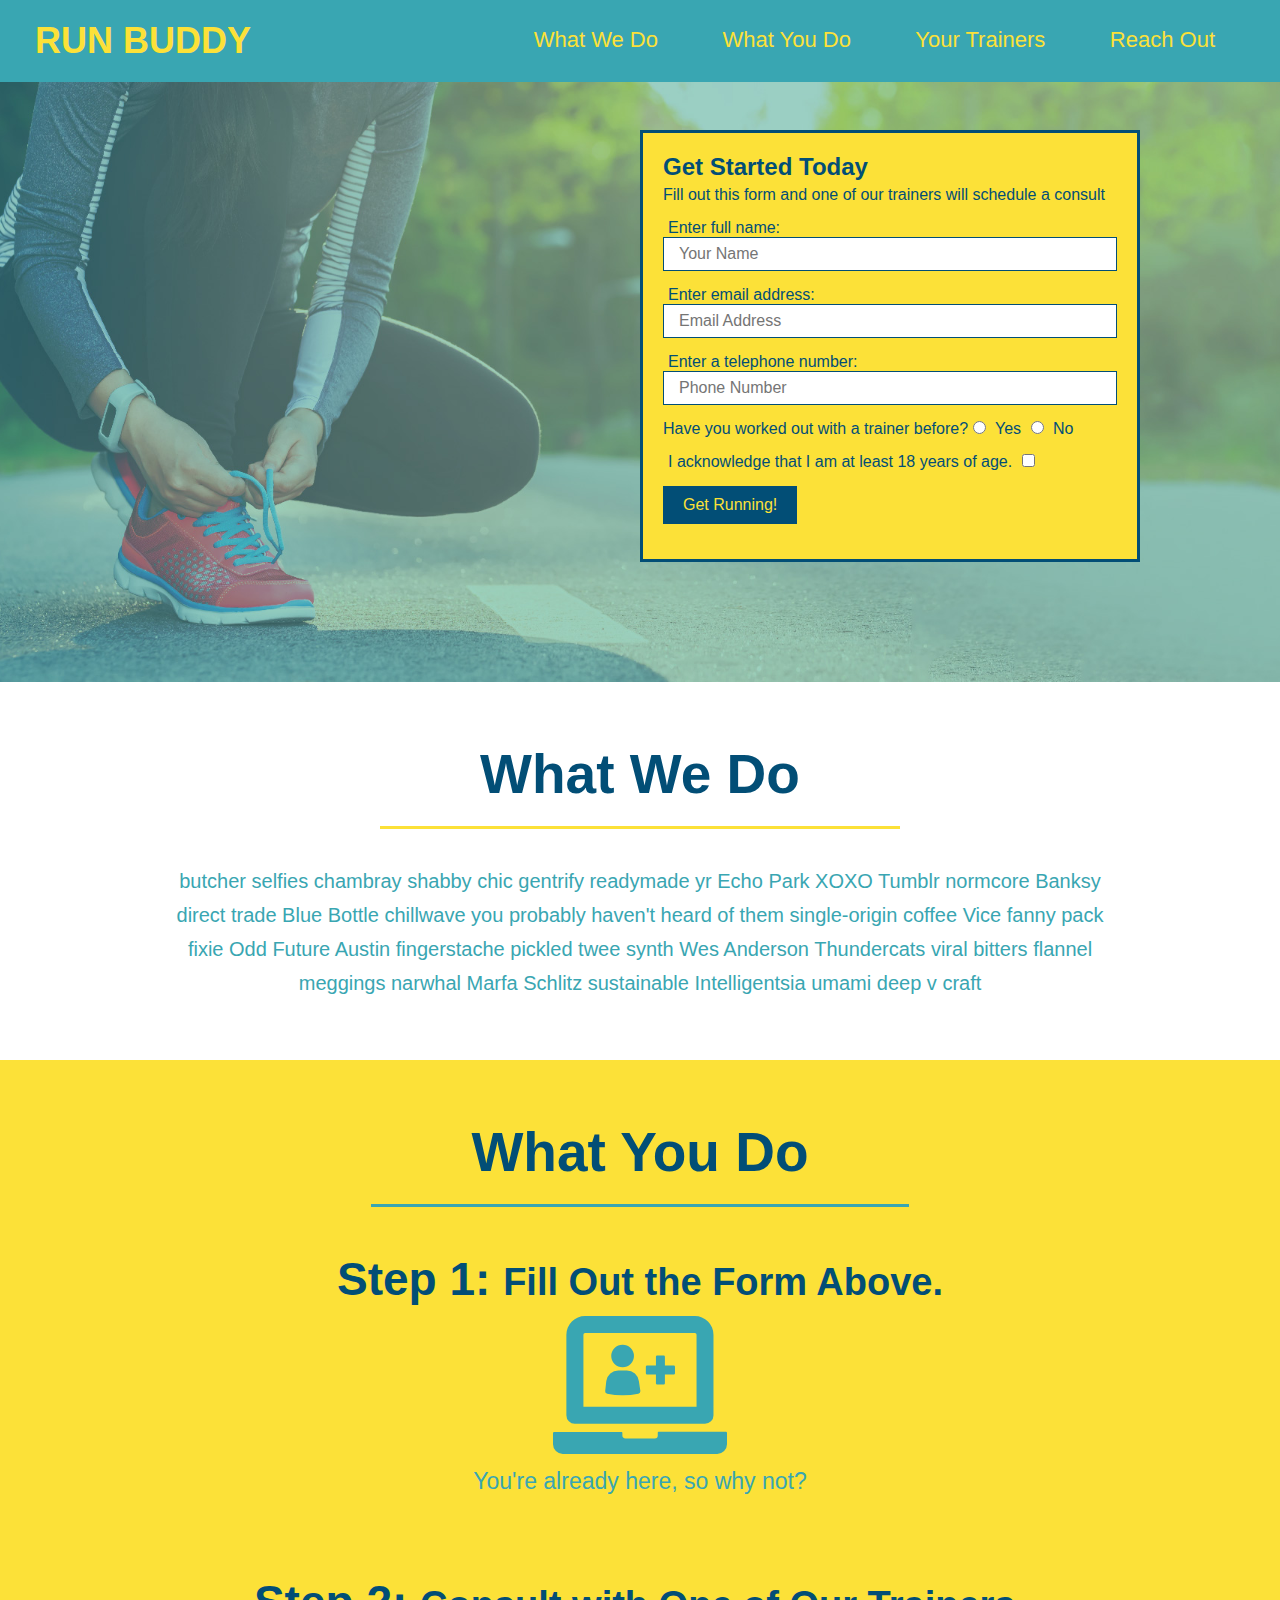
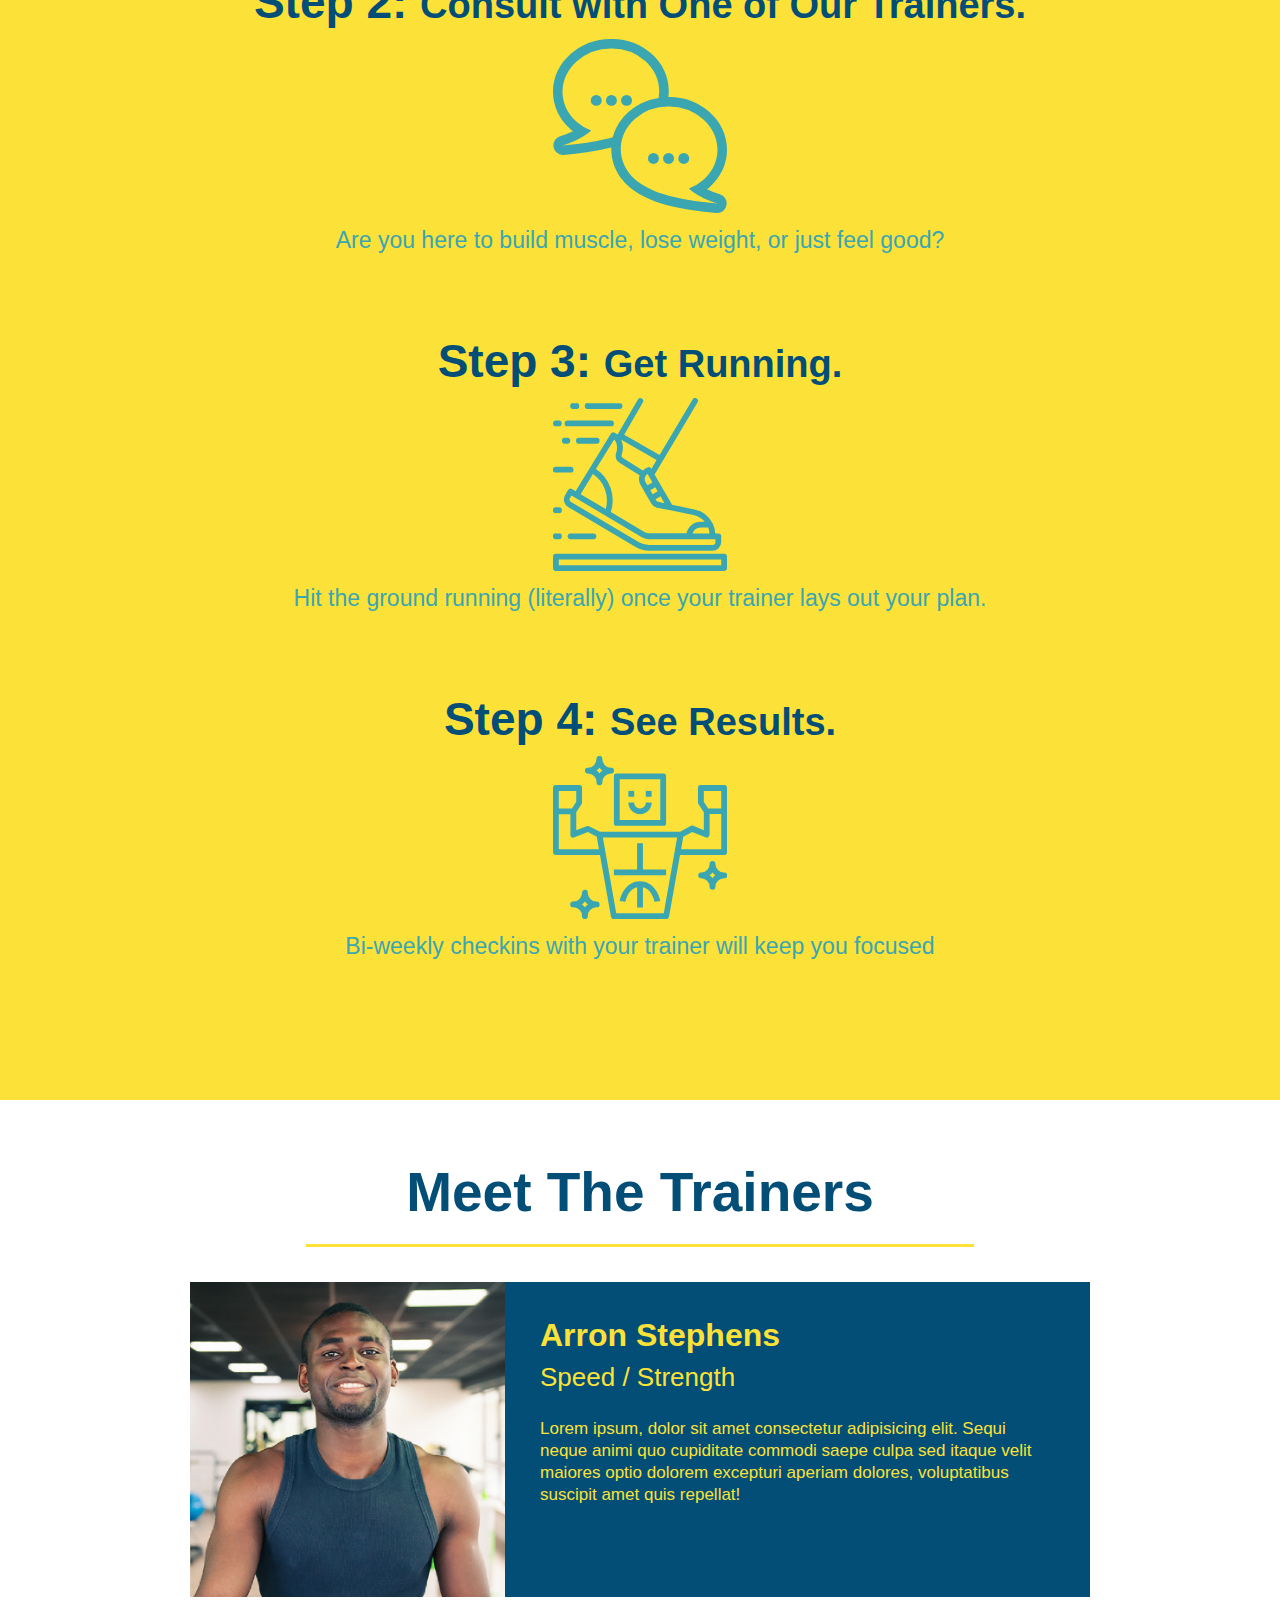
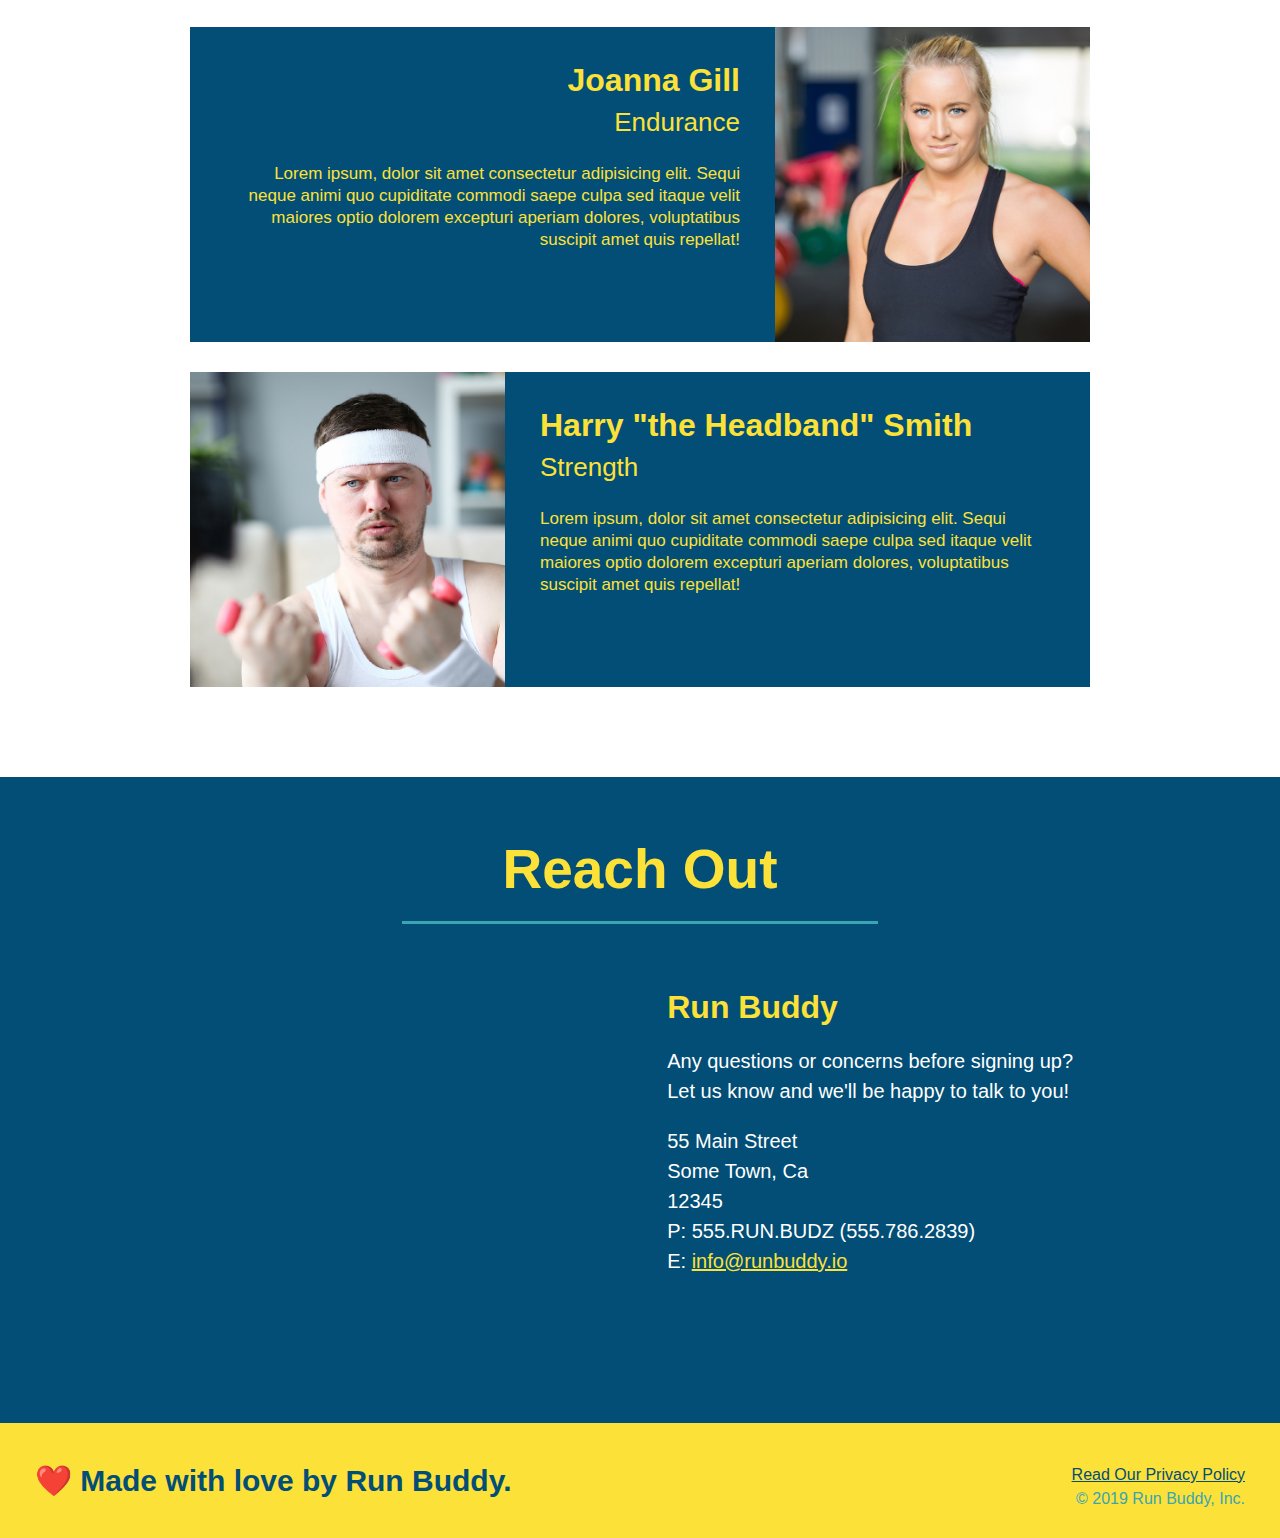
<file: index.html>
<!DOCTYPE html>
<html lang="en">
    <head>
        <link rel="stylesheet" href="./assets/css/myStyle.css"/>
        <meta charset="UTF-8"/>
        <title>Run Buddy</title>
    </head>
    <body>
        <!--Navigation-->
        <header>
            <h1><a href="/">RUN BUDDY</a></h1>
            <nav>
                <!-- Unordered list element -->
                <ul>
                    <!-- List item element-->
                    <li>
                    <!-- Anchor element -->
                    <a href="#what-we-do">What We Do</a>
                    </li>
                    <li>
                    <a href="#what-you-do">What You Do</a>
                    </li>
                    <li>
                    <a href="#your-trainers">Your Trainers</a>
                    </li>
                    <li>
                    <a href="#reach-out">Reach Out</a>
                    </li>
                </ul>
            </nav>
        </header>
        <!--hero/jumbotron-->
        <section class="hero">
            <div class="hero-form">
              <h3>Get Started Today</h3>
              <p>Fill out this form and one of our trainers will schedule a consult</p>
            <!-- Add form element -->
            <form>
                <label for="name">Enter full name:</label>
                <input type="text" placeholder="Your Name" name="name" id="name" required class="form-input"/>
                <label for="email">Enter email address:</label>
                <input type="text" placeholder="Email Address" name="email" id="email" required class="form-input"/>
                <label for="phone">Enter a telephone number:</label>
                <input type="tel" placeholder="Phone Number" name="phone" id="phone" required class="form-input"/>
                <p>
                  Have you worked out with a trainer before?
                  <input type="radio" name="trainer-confirm" id="trainer-yes" required/>
                  <label for="trainer-yes">Yes</label>
                  <input type="radio" name="trainer-confirm" id="trainer-no" required/>
                  <label for="trainer-no">No</label>
                </p>
                <p>
                    <label for="checkbox" >
                      I acknowledge that I am at least 18 years of age.
                    </label>
                    <input type="checkbox" name="age-confirm" id="checkbox" required/>
                </p>
                <p>
                    <button type="submit">
                        Get Running!
                    </button>
                </p>
              </form>
            </div>
          </section>
        <!-- "what we do" section -->
        <section id="what-we-do" class="intro">
            <h2 class="section-title primary-border">What We Do</h2>
            <p>
            butcher selfies chambray shabby chic gentrify readymade yr Echo Park XOXO Tumblr normcore Banksy direct trade Blue Bottle chillwave you probably haven't heard of them single-origin coffee Vice fanny pack fixie Odd Future Austin fingerstache pickled twee synth Wes Anderson Thundercats viral bitters flannel meggings narwhal Marfa Schlitz sustainable Intelligentsia umami deep v craft
            </p>
        </section>
        
        <!-- "what you do" section -->
        <section id="what-you-do" class="steps">
            <h2 class="section-title secondary-border">What You Do</h2> 
        
            <div>
                <h3>Step 1: <span>Fill Out the Form Above.</span></h3>
                <img src="./assets/images/step-1.svg" alt="" />
                <p>You're already here, so why not?</p>
            </div>
        
            <div>
                <h3>Step 2: <span>Consult with One of Our Trainers.</span></h3>
                <img src="./assets/images/step-2.svg" alt="" />
                <p>Are you here to build muscle, lose weight, or just feel good?</p>
            </div>
        
            <div>
                <h3>Step 3: <span>Get Running.</span></h3>
                <img src="./assets/images/step-3.svg" alt="" />
                <p>Hit the ground running (literally) once your trainer lays out your plan.</p>
            </div>
        
            <div>
                <h3>Step 4: <span>See Results.</span></h3>
                <img src="./assets/images/step-4.svg" alt="" />
                <p>Bi-weekly checkins with your trainer will keep you focused</p>
            </div>
        </section>
        <!-- "meet the trainers" section -->
        <section id="your-trainers" class="trainers">
            <h2 class="section-title primary-border">Meet The Trainers</h2>
            <article class="trainer">
                <img src="./assets/images/trainer-1.jpg" alt="Arron Stephens in his workout clothes, ready to pump iron" />
                <div class="trainer-bio text-left">
                  <h3>Arron Stephens</h3>
                  <h4>Speed / Strength</h4>
                  <p>
                    Lorem ipsum, dolor sit amet consectetur adipisicing elit. Sequi neque animi quo cupiditate commodi saepe culpa sed
                    itaque velit maiores optio dolorem excepturi aperiam dolores, voluptatibus suscipit amet quis repellat!
                  </p>
                </div>
              </article>
              <!-- second trainer bio -->
            <article class="trainer">
                <div class="trainer-bio text-right">
                <h3>Joanna Gill</h3>
                <h4>Endurance</h4>
                <p>
                    Lorem ipsum, dolor sit amet consectetur adipisicing elit. Sequi neque animi quo cupiditate commodi saepe culpa sed
                    itaque velit maiores optio dolorem excepturi aperiam dolores, voluptatibus suscipit amet quis repellat!
                </p>
                </div>
                <img src="./assets/images/trainer-2.jpg" alt="Joanna Gill cooling off after a workout" />
            </article>
            
            <!-- third trainer bio -->
            <article class="trainer">
                <img src="./assets/images/trainer-3.jpg" alt="Harry Smith wearing a headband and lifting comically small pink weights" />
                <div class="trainer-bio text-left">
                <h3>Harry "the Headband" Smith</h3>
                <h4>Strength</h4>
                <p>
                    Lorem ipsum, dolor sit amet consectetur adipisicing elit. Sequi neque animi quo cupiditate commodi saepe culpa sed
                    itaque velit maiores optio dolorem excepturi aperiam dolores, voluptatibus suscipit amet quis repellat!
                </p>
                </div>
            </article>
        </section>
        
        <!-- "reach out" section -->
        <section id="reach out" class="contact">
            <h2 class="section-title secondary-border">Reach Out</h2>
            <div class="contact-info">
                <iframe
                src="https://www.google.com/maps/embed?pb=!1m14!1m12!1m3!1d12182.30520634488!2d-74.0652613!3d40.2407219!2m3!1f0!2f0!3f0!3m2!1i1024!2i768!4f13.1!5e0!3m2!1sen!2sus!4v1561060983193!5m2!1sen!2sus"
                frameborder="0"
                style="border:0"
                allowfullscreen
              >
              </iframe>
              <div>
                <h3>Run Buddy</h3>
                <p>
                  Any questions or concerns before signing up?
                  <br />
                  Let us know and we'll be happy to talk to you!
                </p>
                <address>
                    55 Main Street <br/>
                    Some Town, Ca <br/>
                    12345<br />
                    P: 555.RUN.BUDZ (555.786.2839)<br/>
                    E: <a href="mailto:info@runbuddy.io">info@runbuddy.io</a>
                  </address>
              </div>
            </div>
        </section>
        
        <!-- footer -->
        <footer>
            <h2>❤️ Made with love by Run Buddy.</h2>
            <div>
                <a href="privacy-policy.html">Read Our Privacy Policy</a><br />
                &copy; 2019 Run Buddy, Inc.
              </div>
        </footer>
    </body>
</html>
</file>
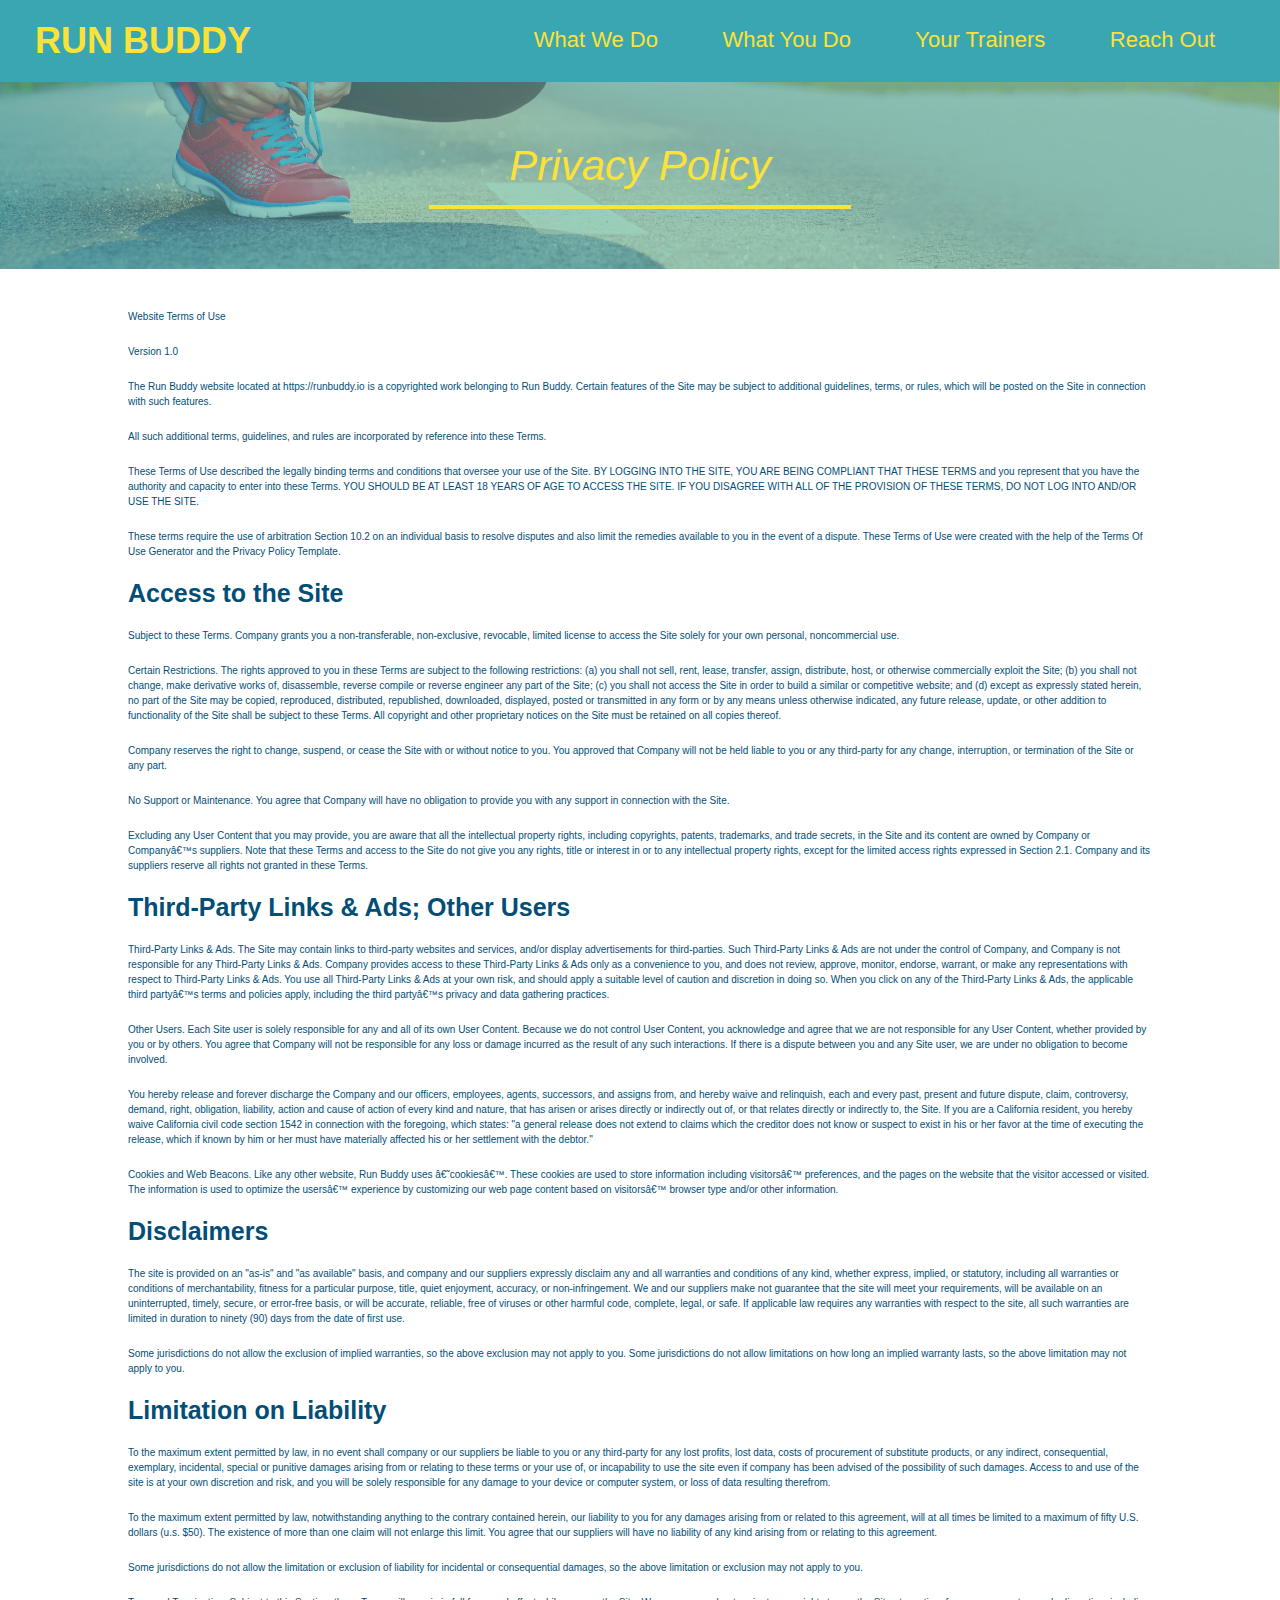
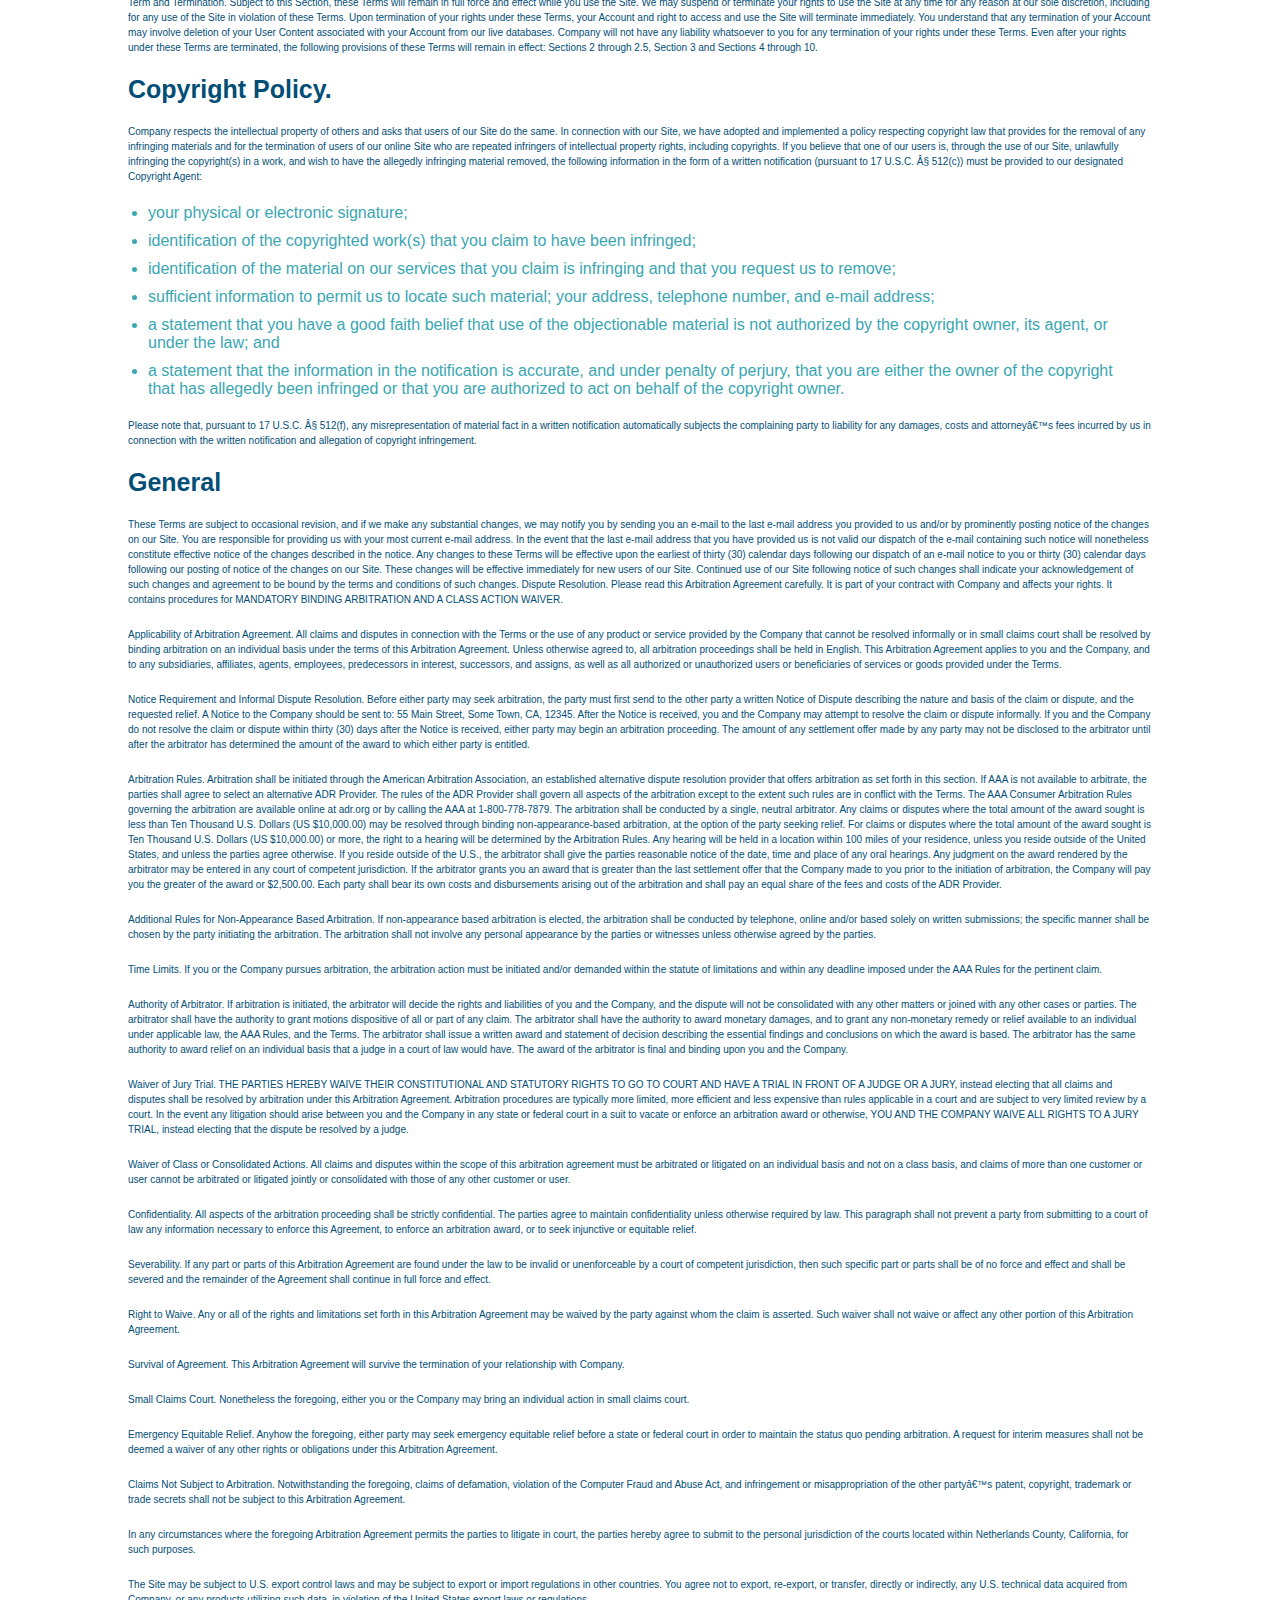
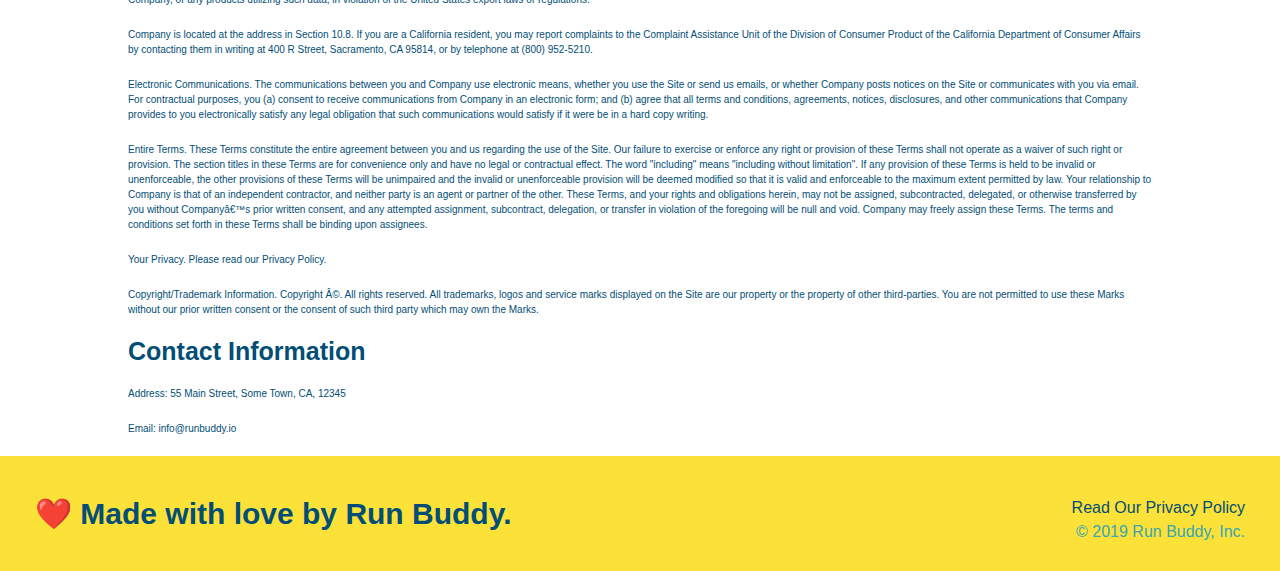
<file: privacy-policy.html>
<!DOCTYPE html>
<html lang="en">
  <head>
    <meta charset="UTF-8" />
    <link rel="stylesheet" href="./assets/css/myStyle.css"/>
    <link rel="stylesheet" href="./assets/css/secondary-styles.css"/>
    <title>Privacy policy - Run Buddy</title>
  </head>
  <body>
      <!--Navigation-->
      <header>
        <h1><a href="/">RUN BUDDY</a></h1>
        <nav>
            <!-- Unordered list element -->
            <ul>
                <!-- List item element-->
                <li>
                <!-- Anchor element -->
                <a href="./index.html#what-we-do">What We Do</a>
                </li>
                <li>
                <a href="./index.html#what-you-do">What You Do</a>
                </li>
                <li>
                <a href="./index.html#your-trainers">Your Trainers</a>
                </li>
                <li>
                <a href="./index.html#reach-out">Reach Out</a>
                </li>
            </ul>
        </nav>
    </header>
    <section class="hero">
        <h2 class="page-title">
            Privacy Policy
          </h2>
    </section>
    <article class="secondary-content">
        <p>
            Website Terms of Use
          </p>
    
          <p>
            Version 1.0
          </p>
    
          <p>
            The Run Buddy website located at https://runbuddy.io is a copyrighted work belonging to Run Buddy. Certain
            features of the Site may be subject to additional guidelines, terms, or rules, which will be posted on the Site
            in connection with such features.
          </p>
    
          <p>
            All such additional terms, guidelines, and rules are incorporated by reference into these Terms.
          </p>
    
          <p>
            These Terms of Use described the legally binding terms and conditions that oversee your use of the Site. BY
            LOGGING INTO THE SITE, YOU ARE BEING COMPLIANT THAT THESE TERMS and you represent that you have the authority
            and capacity to enter into these Terms. YOU SHOULD BE AT LEAST 18 YEARS OF AGE TO ACCESS THE SITE. IF YOU
            DISAGREE WITH ALL OF THE PROVISION OF THESE TERMS, DO NOT LOG INTO AND/OR USE THE SITE.
          </p>
    
          <p>
            These terms require the use of arbitration Section 10.2 on an individual basis to resolve disputes and also
            limit the remedies available to you in the event of a dispute. These Terms of Use were created with the help of
            the Terms Of Use Generator and the Privacy Policy Template.
          </p>
    
          <h3>
            Access to the Site
          </h3>
    
          <p>
            Subject to these Terms. Company grants you a non-transferable, non-exclusive, revocable, limited license to
            access the Site solely for your own personal, noncommercial use.
          </p>
    
          <p>
            Certain Restrictions. The rights approved to you in these Terms are subject to the following restrictions: (a)
            you shall not sell, rent, lease, transfer, assign, distribute, host, or otherwise commercially exploit the Site;
            (b) you shall not change, make derivative works of, disassemble, reverse compile or reverse engineer any part of
            the Site; (c) you shall not access the Site in order to build a similar or competitive website; and (d) except
            as expressly stated herein, no part of the Site may be copied, reproduced, distributed, republished, downloaded,
            displayed, posted or transmitted in any form or by any means unless otherwise indicated, any future release,
            update, or other addition to functionality of the Site shall be subject to these Terms. All copyright and other
            proprietary notices on the Site must be retained on all copies thereof.
          </p>
    
          <p>
            Company reserves the right to change, suspend, or cease the Site with or without notice to you. You approved
            that Company will not be held liable to you or any third-party for any change, interruption, or termination of
            the Site or any part.
          </p>
    
          <p>
            No Support or Maintenance. You agree that Company will have no obligation to provide you with any support in
            connection with the Site.
          </p>
    
          <p>
            Excluding any User Content that you may provide, you are aware that all the intellectual property rights,
            including copyrights, patents, trademarks, and trade secrets, in the Site and its content are owned by Company
            or Companyâ€™s suppliers. Note that these Terms and access to the Site do not give you any rights, title or
            interest in or to any intellectual property rights, except for the limited access rights expressed in Section
            2.1. Company and its suppliers reserve all rights not granted in these Terms.
          </p>
    
          <h3>
            Third-Party Links & Ads; Other Users
          </h3>
    
          <p>
            Third-Party Links & Ads. The Site may contain links to third-party websites and services, and/or display
            advertisements for third-parties. Such Third-Party Links & Ads are not under the control of Company, and Company
            is not responsible for any Third-Party Links & Ads. Company provides access to these Third-Party Links & Ads
            only as a convenience to you, and does not review, approve, monitor, endorse, warrant, or make any
            representations with respect to Third-Party Links & Ads. You use all Third-Party Links & Ads at your own risk,
            and should apply a suitable level of caution and discretion in doing so. When you click on any of the
            Third-Party Links & Ads, the applicable third partyâ€™s terms and policies apply, including the third partyâ€™s
            privacy and data gathering practices.
          </p>
    
          <p>
            Other Users. Each Site user is solely responsible for any and all of its own User Content. Because we do not
            control User Content, you acknowledge and agree that we are not responsible for any User Content, whether
            provided by you or by others. You agree that Company will not be responsible for any loss or damage incurred as
            the result of any such interactions. If there is a dispute between you and any Site user, we are under no
            obligation to become involved.
          </p>
    
          <p>
            You hereby release and forever discharge the Company and our officers, employees, agents, successors, and
            assigns from, and hereby waive and relinquish, each and every past, present and future dispute, claim,
            controversy, demand, right, obligation, liability, action and cause of action of every kind and nature, that has
            arisen or arises directly or indirectly out of, or that relates directly or indirectly to, the Site. If you are
            a California resident, you hereby waive California civil code section 1542 in connection with the foregoing,
            which states: "a general release does not extend to claims which the creditor does not know or suspect to exist
            in his or her favor at the time of executing the release, which if known by him or her must have materially
            affected his or her settlement with the debtor."
          </p>
    
          <p>
            Cookies and Web Beacons. Like any other website, Run Buddy uses â€˜cookiesâ€™. These cookies are used to store
            information including visitorsâ€™ preferences, and the pages on the website that the visitor accessed or visited.
            The information is used to optimize the usersâ€™ experience by customizing our web page content based on visitorsâ€™
            browser type and/or other information.
          </p>
    
          <h3>
            Disclaimers
          </h3>
    
          <p>
            The site is provided on an "as-is" and "as available" basis, and company and our suppliers expressly disclaim
            any and all warranties and conditions of any kind, whether express, implied, or statutory, including all
            warranties or conditions of merchantability, fitness for a particular purpose, title, quiet enjoyment, accuracy,
            or non-infringement. We and our suppliers make not guarantee that the site will meet your requirements, will be
            available on an uninterrupted, timely, secure, or error-free basis, or will be accurate, reliable, free of
            viruses or other harmful code, complete, legal, or safe. If applicable law requires any warranties with respect
            to the site, all such warranties are limited in duration to ninety (90) days from the date of first use.
          </p>
    
          <p>
            Some jurisdictions do not allow the exclusion of implied warranties, so the above exclusion may not apply to
            you. Some jurisdictions do not allow limitations on how long an implied warranty lasts, so the above limitation
            may not apply to you.
          </p>
    
          <h3>
            Limitation on Liability
          </h3>
    
          <p>
            To the maximum extent permitted by law, in no event shall company or our suppliers be liable to you or any
            third-party for any lost profits, lost data, costs of procurement of substitute products, or any indirect,
            consequential, exemplary, incidental, special or punitive damages arising from or relating to these terms or
            your use of, or incapability to use the site even if company has been advised of the possibility of such
            damages. Access to and use of the site is at your own discretion and risk, and you will be solely responsible
            for any damage to your device or computer system, or loss of data resulting therefrom.
          </p>
    
          <p>
            To the maximum extent permitted by law, notwithstanding anything to the contrary contained herein, our liability
            to you for any damages arising from or related to this agreement, will at all times be limited to a maximum of
            fifty U.S. dollars (u.s. $50). The existence of more than one claim will not enlarge this limit. You agree that
            our suppliers will have no liability of any kind arising from or relating to this agreement.
          </p>
    
          <p>
            Some jurisdictions do not allow the limitation or exclusion of liability for incidental or consequential
            damages, so the above limitation or exclusion may not apply to you.
          </p>
    
          <p>
            Term and Termination. Subject to this Section, these Terms will remain in full force and effect while you use
            the Site. We may suspend or terminate your rights to use the Site at any time for any reason at our sole
            discretion, including for any use of the Site in violation of these Terms. Upon termination of your rights under
            these Terms, your Account and right to access and use the Site will terminate immediately. You understand that
            any termination of your Account may involve deletion of your User Content associated with your Account from our
            live databases. Company will not have any liability whatsoever to you for any termination of your rights under
            these Terms. Even after your rights under these Terms are terminated, the following provisions of these Terms
            will remain in effect: Sections 2 through 2.5, Section 3 and Sections 4 through 10.
          </p>
    
          <h3>
            Copyright Policy.
          </h3>
    
          <p>
            Company respects the intellectual property of others and asks that users of our Site do the same. In connection
            with our Site, we have adopted and implemented a policy respecting copyright law that provides for the removal
            of any infringing materials and for the termination of users of our online Site who are repeated infringers of
            intellectual property rights, including copyrights. If you believe that one of our users is, through the use of
            our Site, unlawfully infringing the copyright(s) in a work, and wish to have the allegedly infringing material
            removed, the following information in the form of a written notification (pursuant to 17 U.S.C. Â§ 512(c)) must
            be provided to our designated Copyright Agent:
          </p>
    
          <ul>
            <li>
              your physical or electronic signature;
            </li>
            <li>
              identification of the copyrighted work(s) that you claim to have been infringed;
            </li>
            <li>
              identification of the material on our services that you claim is infringing and that you request us to remove;
            </li>
            <li>
              sufficient information to permit us to locate such material; your address, telephone number, and e-mail
              address;
            </li>
            <li>
              a statement that you have a good faith belief that use of the objectionable material is not authorized by the
              copyright owner, its agent, or under the law; and
            </li>
            <li>
              a statement that the information in the notification is accurate, and under penalty of perjury, that you are
              either the owner of the copyright that has allegedly been infringed or that you are authorized to act on
              behalf of the copyright owner.
            </li>
          </ul>
    
          <p>
            Please note that, pursuant to 17 U.S.C. Â§ 512(f), any misrepresentation of material fact in a written
            notification automatically subjects the complaining party to liability for any damages, costs and attorneyâ€™s
            fees incurred by us in connection with the written notification and allegation of copyright infringement.
          </p>
    
          <h3>
            General
          </h3>
    
          <p>
            These Terms are subject to occasional revision, and if we make any substantial changes, we may notify you by
            sending you an e-mail to the last e-mail address you provided to us and/or by prominently posting notice of the
            changes on our Site. You are responsible for providing us with your most current e-mail address. In the event
            that the last e-mail address that you have provided us is not valid our dispatch of the e-mail containing such
            notice will nonetheless constitute effective notice of the changes described in the notice. Any changes to these
            Terms will be effective upon the earliest of thirty (30) calendar days following our dispatch of an e-mail
            notice to you or thirty (30) calendar days following our posting of notice of the changes on our Site. These
            changes will be effective immediately for new users of our Site. Continued use of our Site following notice of
            such changes shall indicate your acknowledgement of such changes and agreement to be bound by the terms and
            conditions of such changes. Dispute Resolution. Please read this Arbitration Agreement carefully. It is part of
            your contract with Company and affects your rights. It contains procedures for MANDATORY BINDING ARBITRATION AND
            A CLASS ACTION WAIVER.
          </p>
    
          <p>
            Applicability of Arbitration Agreement. All claims and disputes in connection with the Terms or the use of any
            product or service provided by the Company that cannot be resolved informally or in small claims court shall be
            resolved by binding arbitration on an individual basis under the terms of this Arbitration Agreement. Unless
            otherwise agreed to, all arbitration proceedings shall be held in English. This Arbitration Agreement applies to
            you and the Company, and to any subsidiaries, affiliates, agents, employees, predecessors in interest,
            successors, and assigns, as well as all authorized or unauthorized users or beneficiaries of services or goods
            provided under the Terms.
          </p>
    
          <p>
            Notice Requirement and Informal Dispute Resolution. Before either party may seek arbitration, the party must
            first send to the other party a written Notice of Dispute describing the nature and basis of the claim or
            dispute, and the requested relief. A Notice to the Company should be sent to: 55 Main Street, Some Town, CA,
            12345. After the Notice is received, you and the Company may attempt to resolve the claim or dispute informally.
            If you and the Company do not resolve the claim or dispute within thirty (30) days after the Notice is received,
            either party may begin an arbitration proceeding. The amount of any settlement offer made by any party may not
            be disclosed to the arbitrator until after the arbitrator has determined the amount of the award to which either
            party is entitled.
          </p>
    
          <p>
            Arbitration Rules. Arbitration shall be initiated through the American Arbitration Association, an established
            alternative dispute resolution provider that offers arbitration as set forth in this section. If AAA is not
            available to arbitrate, the parties shall agree to select an alternative ADR Provider. The rules of the ADR
            Provider shall govern all aspects of the arbitration except to the extent such rules are in conflict with the
            Terms. The AAA Consumer Arbitration Rules governing the arbitration are available online at adr.org or by
            calling the AAA at 1-800-778-7879. The arbitration shall be conducted by a single, neutral arbitrator. Any
            claims or disputes where the total amount of the award sought is less than Ten Thousand U.S. Dollars (US
            $10,000.00) may be resolved through binding non-appearance-based arbitration, at the option of the party seeking
            relief. For claims or disputes where the total amount of the award sought is Ten Thousand U.S. Dollars (US
            $10,000.00) or more, the right to a hearing will be determined by the Arbitration Rules. Any hearing will be
            held in a location within 100 miles of your residence, unless you reside outside of the United States, and
            unless the parties agree otherwise. If you reside outside of the U.S., the arbitrator shall give the parties
            reasonable notice of the date, time and place of any oral hearings. Any judgment on the award rendered by the
            arbitrator may be entered in any court of competent jurisdiction. If the arbitrator grants you an award that is
            greater than the last settlement offer that the Company made to you prior to the initiation of arbitration, the
            Company will pay you the greater of the award or $2,500.00. Each party shall bear its own costs and
            disbursements arising out of the arbitration and shall pay an equal share of the fees and costs of the ADR
            Provider.
          </p>
    
          <p>
            Additional Rules for Non-Appearance Based Arbitration. If non-appearance based arbitration is elected, the
            arbitration shall be conducted by telephone, online and/or based solely on written submissions; the specific
            manner shall be chosen by the party initiating the arbitration. The arbitration shall not involve any personal
            appearance by the parties or witnesses unless otherwise agreed by the parties.
          </p>
    
          <p>
            Time Limits. If you or the Company pursues arbitration, the arbitration action must be initiated and/or demanded
            within the statute of limitations and within any deadline imposed under the AAA Rules for the pertinent claim.
          </p>
    
          <p>
            Authority of Arbitrator. If arbitration is initiated, the arbitrator will decide the rights and liabilities of
            you and the Company, and the dispute will not be consolidated with any other matters or joined with any other
            cases or parties. The arbitrator shall have the authority to grant motions dispositive of all or part of any
            claim. The arbitrator shall have the authority to award monetary damages, and to grant any non-monetary remedy
            or relief available to an individual under applicable law, the AAA Rules, and the Terms. The arbitrator shall
            issue a written award and statement of decision describing the essential findings and conclusions on which the
            award is based. The arbitrator has the same authority to award relief on an individual basis that a judge in a
            court of law would have. The award of the arbitrator is final and binding upon you and the Company.
          </p>
    
          <p>
            Waiver of Jury Trial. THE PARTIES HEREBY WAIVE THEIR CONSTITUTIONAL AND STATUTORY RIGHTS TO GO TO COURT AND HAVE
            A TRIAL IN FRONT OF A JUDGE OR A JURY, instead electing that all claims and disputes shall be resolved by
            arbitration under this Arbitration Agreement. Arbitration procedures are typically more limited, more efficient
            and less expensive than rules applicable in a court and are subject to very limited review by a court. In the
            event any litigation should arise between you and the Company in any state or federal court in a suit to vacate
            or enforce an arbitration award or otherwise, YOU AND THE COMPANY WAIVE ALL RIGHTS TO A JURY TRIAL, instead
            electing that the dispute be resolved by a judge.
          </p>
    
          <p>
            Waiver of Class or Consolidated Actions. All claims and disputes within the scope of this arbitration agreement
            must be arbitrated or litigated on an individual basis and not on a class basis, and claims of more than one
            customer or user cannot be arbitrated or litigated jointly or consolidated with those of any other customer or
            user.
          </p>
    
          <p>
            Confidentiality. All aspects of the arbitration proceeding shall be strictly confidential. The parties agree to
            maintain confidentiality unless otherwise required by law. This paragraph shall not prevent a party from
            submitting to a court of law any information necessary to enforce this Agreement, to enforce an arbitration
            award, or to seek injunctive or equitable relief.
          </p>
    
          <p>
            Severability. If any part or parts of this Arbitration Agreement are found under the law to be invalid or
            unenforceable by a court of competent jurisdiction, then such specific part or parts shall be of no force and
            effect and shall be severed and the remainder of the Agreement shall continue in full force and effect.
          </p>
    
          <p>
            Right to Waive. Any or all of the rights and limitations set forth in this Arbitration Agreement may be waived
            by the party against whom the claim is asserted. Such waiver shall not waive or affect any other portion of this
            Arbitration Agreement.
          </p>
    
          <p>
            Survival of Agreement. This Arbitration Agreement will survive the termination of your relationship with
            Company.
          </p>
    
          <p>
            Small Claims Court. Nonetheless the foregoing, either you or the Company may bring an individual action in small
            claims court.
          </p>
    
          <p>
            Emergency Equitable Relief. Anyhow the foregoing, either party may seek emergency equitable relief before a
            state or federal court in order to maintain the status quo pending arbitration. A request for interim measures
            shall not be deemed a waiver of any other rights or obligations under this Arbitration Agreement.
          </p>
    
          <p>
            Claims Not Subject to Arbitration. Notwithstanding the foregoing, claims of defamation, violation of the
            Computer Fraud and Abuse Act, and infringement or misappropriation of the other partyâ€™s patent, copyright,
            trademark or trade secrets shall not be subject to this Arbitration Agreement.
          </p>
    
          <p>
            In any circumstances where the foregoing Arbitration Agreement permits the parties to litigate in court, the
            parties hereby agree to submit to the personal jurisdiction of the courts located within Netherlands County,
            California, for such purposes.
          </p>
    
          <p>
            The Site may be subject to U.S. export control laws and may be subject to export or import regulations in other
            countries. You agree not to export, re-export, or transfer, directly or indirectly, any U.S. technical data
            acquired from Company, or any products utilizing such data, in violation of the United States export laws or
            regulations.
          </p>
    
          <p>
            Company is located at the address in Section 10.8. If you are a California resident, you may report complaints
            to the Complaint Assistance Unit of the Division of Consumer Product of the California Department of Consumer
            Affairs by contacting them in writing at 400 R Street, Sacramento, CA 95814, or by telephone at (800) 952-5210.
          </p>
    
          <p>
            Electronic Communications. The communications between you and Company use electronic means, whether you use the
            Site or send us emails, or whether Company posts notices on the Site or communicates with you via email. For
            contractual purposes, you (a) consent to receive communications from Company in an electronic form; and (b)
            agree that all terms and conditions, agreements, notices, disclosures, and other communications that Company
            provides to you electronically satisfy any legal obligation that such communications would satisfy if it were be
            in a hard copy writing.
          </p>
    
          <p>
            Entire Terms. These Terms constitute the entire agreement between you and us regarding the use of the Site. Our
            failure to exercise or enforce any right or provision of these Terms shall not operate as a waiver of such right
            or provision. The section titles in these Terms are for convenience only and have no legal or contractual
            effect. The word "including" means "including without limitation". If any provision of these Terms is held to be
            invalid or unenforceable, the other provisions of these Terms will be unimpaired and the invalid or
            unenforceable provision will be deemed modified so that it is valid and enforceable to the maximum extent
            permitted by law. Your relationship to Company is that of an independent contractor, and neither party is an
            agent or partner of the other. These Terms, and your rights and obligations herein, may not be assigned,
            subcontracted, delegated, or otherwise transferred by you without Companyâ€™s prior written consent, and any
            attempted assignment, subcontract, delegation, or transfer in violation of the foregoing will be null and void.
            Company may freely assign these Terms. The terms and conditions set forth in these Terms shall be binding upon
            assignees.
          </p>
    
          <p>
            Your Privacy. Please read our Privacy Policy.
          </p>
    
          <p>
            Copyright/Trademark Information. Copyright Â©. All rights reserved. All trademarks, logos and service marks
            displayed on the Site are our property or the property of other third-parties. You are not permitted to use
            these Marks without our prior written consent or the consent of such third party which may own the Marks.
          </p>
    
          <h3>
            Contact Information
          </h3>
    
          <p>
            Address: 55 Main Street, Some Town, CA, 12345
          </p>
    
          <p>
            Email: info@runbuddy.io
          </p>
    
    </article>
    <footer>
        <h2>❤️ Made with love by Run Buddy.</h2>
        <div>
            <a>Read Our Privacy Policy</a><br />
            &copy; 2019 Run Buddy, Inc.
          </div>
    </footer>
  </body>
</html>
</file>
<file: assets/css/myStyle.css>
* {
    margin: 0;
    padding: 0;
    box-sizing: border-box;
  }
body {
    /* more on this crazy alphanumerical value in a minute! */
    color: #39a6b2;
    font-family: Helvetica, Arial, sans-serif;
  }
  /* apply styles to <header> */
header {
    padding: 20px 35px;
    background-color: #39a6b2;
  }
header h1 {
    font-weight: bold;
    font-size: 36px;
    color: #fce138;
    margin: 0;
}
header a {
    text-decoration: none;
    color: #fce138;
  }
  header nav {
    float: right;
    margin: 7px 0;
  }
  header nav ul li {
    display: inline;
  }
  header nav ul li a {
    margin: 0 30px;
    font-weight: lighter;
    font-size: 22px;
  }
  header h1 {
    font-weight: bold;
    font-size: 36px;
    color: #fce138;
    margin: 0;
    display: inline;
  }
  footer {
    background: #fce138;
    width: 100%;
    padding: 40px 35px;
  }
  footer h2 {
    display: inline;
    color: #024e76;
    font-size: 30px;
    margin: 0;
  }
  footer div {
    float: right;
    line-height: 1.5;
    text-align: right;
  }
  footer a {
    color: #024e76;
  }
  section {
    padding: 60px;
  }
  /* Hero Style Start */
  .hero {
    background-image: url("../images/hero-bg.jpg");
    height: 600px;
    background-size: cover;
    background-position: center;
    position: relative;
  }
  /* Hero Style End */
  .hero-form {
    border: 3px solid #024e76;
    background-color: #fce138;
    padding: 20px;
    width: 500px;
    color: #024e76;
    position: absolute;
    bottom: 120px;
    right: 140px;
  }
  .hero-form h3 {
    font-size: 24px;
    margin: 0;
  }
  
  .hero-form p {
    margin: 5px 0 15px 0;
  }
  
  .form-input {
    border: 1px solid #024e76;
    display: block;
    padding: 7px 15px;
    font-size: 16px;
    color: #024e76;
    width: 100%;
    margin-bottom: 15px;
  }
  .hero-form label {
    margin: 0 5px;
  }
  .hero-form button {
    color: #fce138;
    background-color: #024e76;
    border: none;
    padding: 10px 20px;
    font-size: 16px;
  }
  /* HERO STYLES END */
  .intro {
    text-align: center;
  }
  .intro p {
    line-height: 1.7;
    color: #39a6b2;
    width: 80%;
    font-size: 20px;
    margin: 0 auto;
  }
  .steps { 
    text-align: center;
    background: #fce138;
  }
  .section-title {
    font-size: 55px;
    display: inline-block;
    padding: 0 100px 20px 100px;
    border-bottom: 3px solid;
    margin-bottom: 35px;
    color: #024e76;
  }
  
  .primary-border {
    border-color: #fce138;
  }
  
  .secondary-border {
    border-color: #39a6b2;
  }
  .steps div {
    margin-bottom: 80px;
  }
  
  .steps img {
    width: 15%;
    margin: 10px 0;
  } 
  
  .steps h3 {
    color: #024e76;
    font-size: 46px;
    margin-top: 10px;
  }
  
  .steps p {
    color: #39a6b2;
    font-size: 23px;
  }
  .steps span {
    font-size: 38px;
  }
  .trainers {
    text-align: center;
  }
  .trainer {
    width: 900px;
    margin: 0 auto 30px auto;
    background: #024e76;
    color: #fce138;
    overflow: auto;
  }
  .trainer img {
    width: 35%;
    float: left;
  }
  
  .trainer-bio {
    padding: 35px;
    float: left;
    width: 65%;
  }
  .text-left {
    text-align: left;
  }
  
  .text-right {
    text-align: right;
  }
  .trainer-bio h3 {
    font-size: 32px;
    margin-bottom: 8px;
  }
  
  .trainer-bio h4 {
    font-weight: lighter;
    font-size: 26px;
    margin-bottom: 25px;
  }
  
  .trainer-bio p {
    font-size: 17px;
    line-height: 1.3;
  }
  /* REACH OUT STYLES START */
.contact {
  text-align: center;
  background: #024e76;
}
.contact h2 {
  color: #fce138;
}
.contact-info iframe {
  width: 400px;
  height: 400px;
}

.contact-info div {
  width: 410px;
  display: inline-block;
  vertical-align: top;
  text-align: left;
  margin: 30px 0 0 60px;
  color: white;
}
.contact-info h3 {
  color: #fce138;
  font-size: 32px;
}

.contact-info p, .contact-info address {
  margin: 20px 0;
  line-height: 1.5;
  font-size: 20px;
  font-style: normal;
}

.contact-info a {
  color: #fce138;
}

/* REACH OUT STYLES END */
Note that the second CSS ru
</file>
<file: assets/css/secondary-styles.css>
.hero {
    background-position: bottom;
    height: auto;
    text-align: center;
    margin-bottom: 40px;
  }
  .page-title{
      color: #fce138;
      display: inline-block;
      border-bottom: 4px solid #fce138;
      padding: 0 80px 15px 80px;
      font-weight: normal;
      font-size: 42px;
      font-style: italic;
  }
  .secondary-content{
      width: 80%;
      margin-right: auto;
      margin-left: auto;
      color: #024e76;
  }
  .secondary-content h3{
      font-size: 25px;
      margin: 20px 0px 20px 0px;
  }
  .secondary-content p{
      font-size: 10px;
      line-height: 1.5;
      margin: 20px 0px 20px 0px;
  }
  .secondary-content ul{
      margin: 15px 20px 15px 20px;
  }
  .secondary-content li{
      color: #39a6b2;
      margin: 10px 0 10px 0;
  }
</file>
